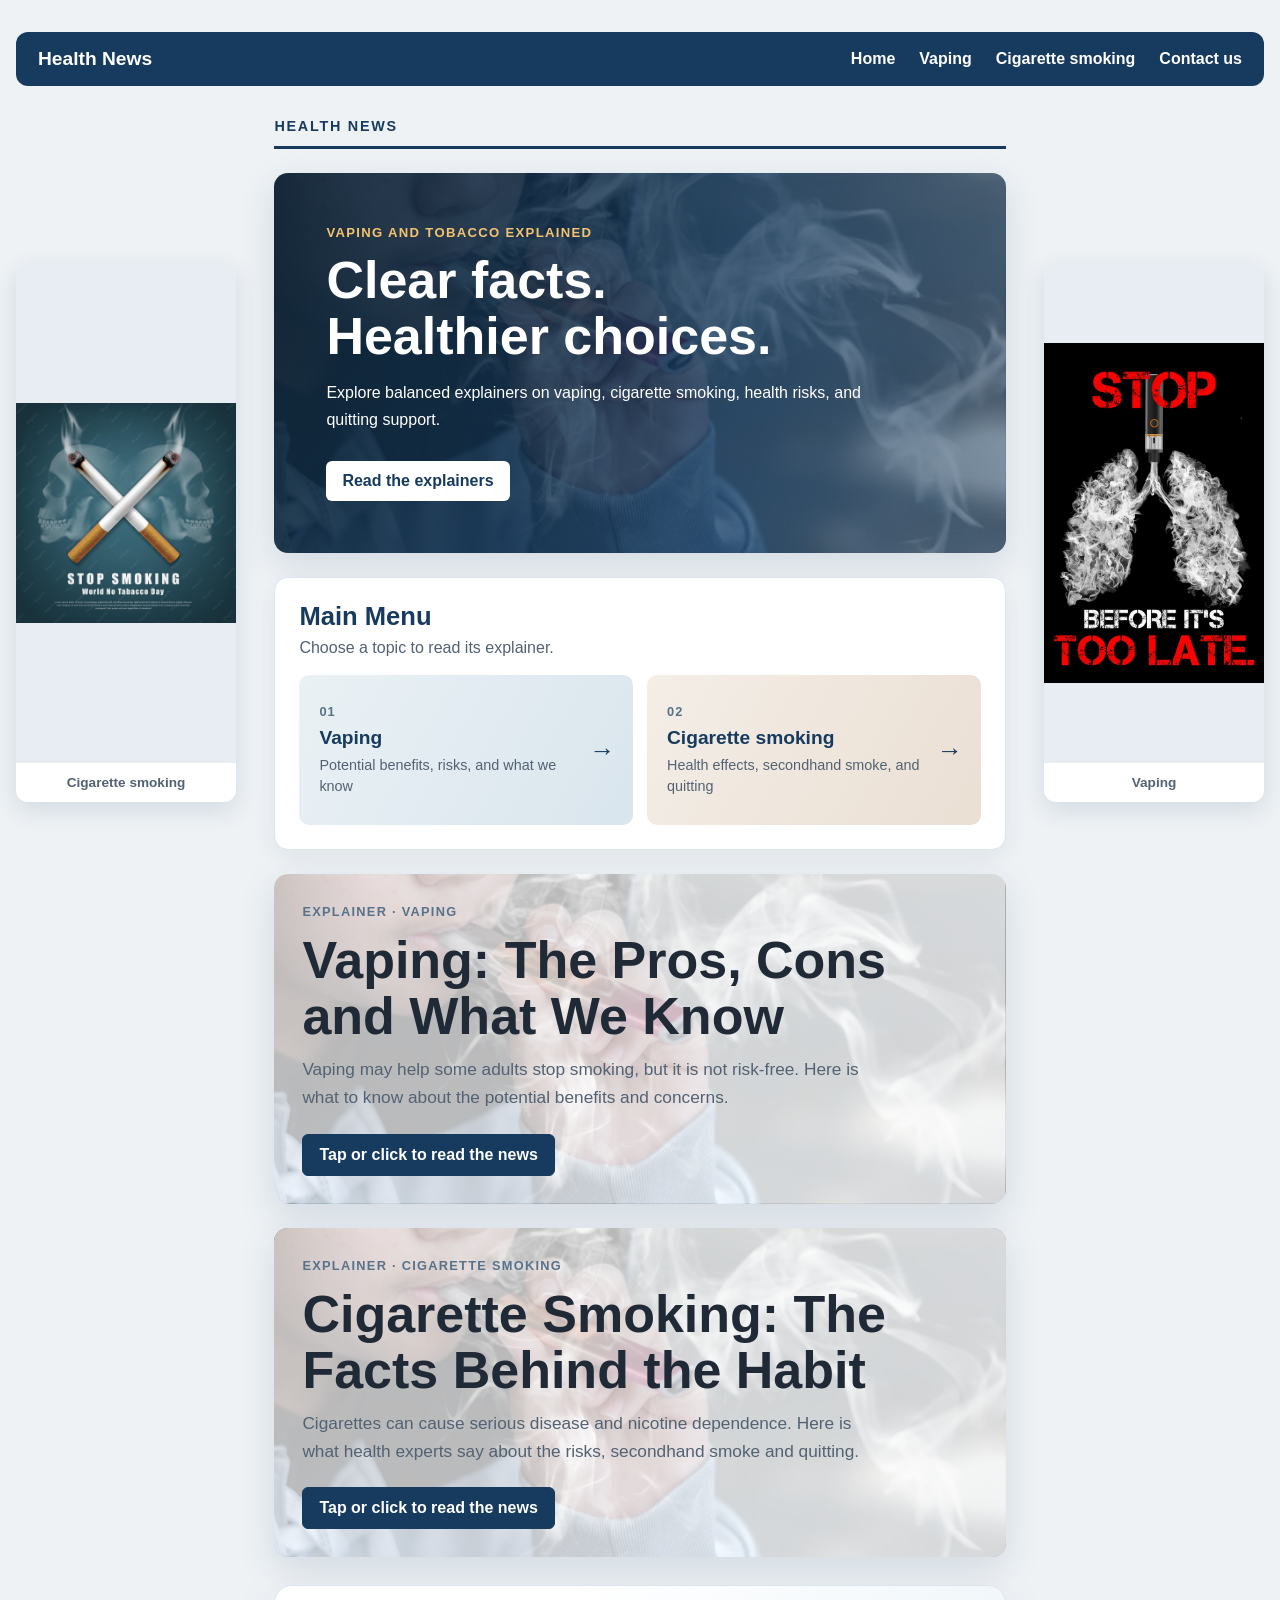
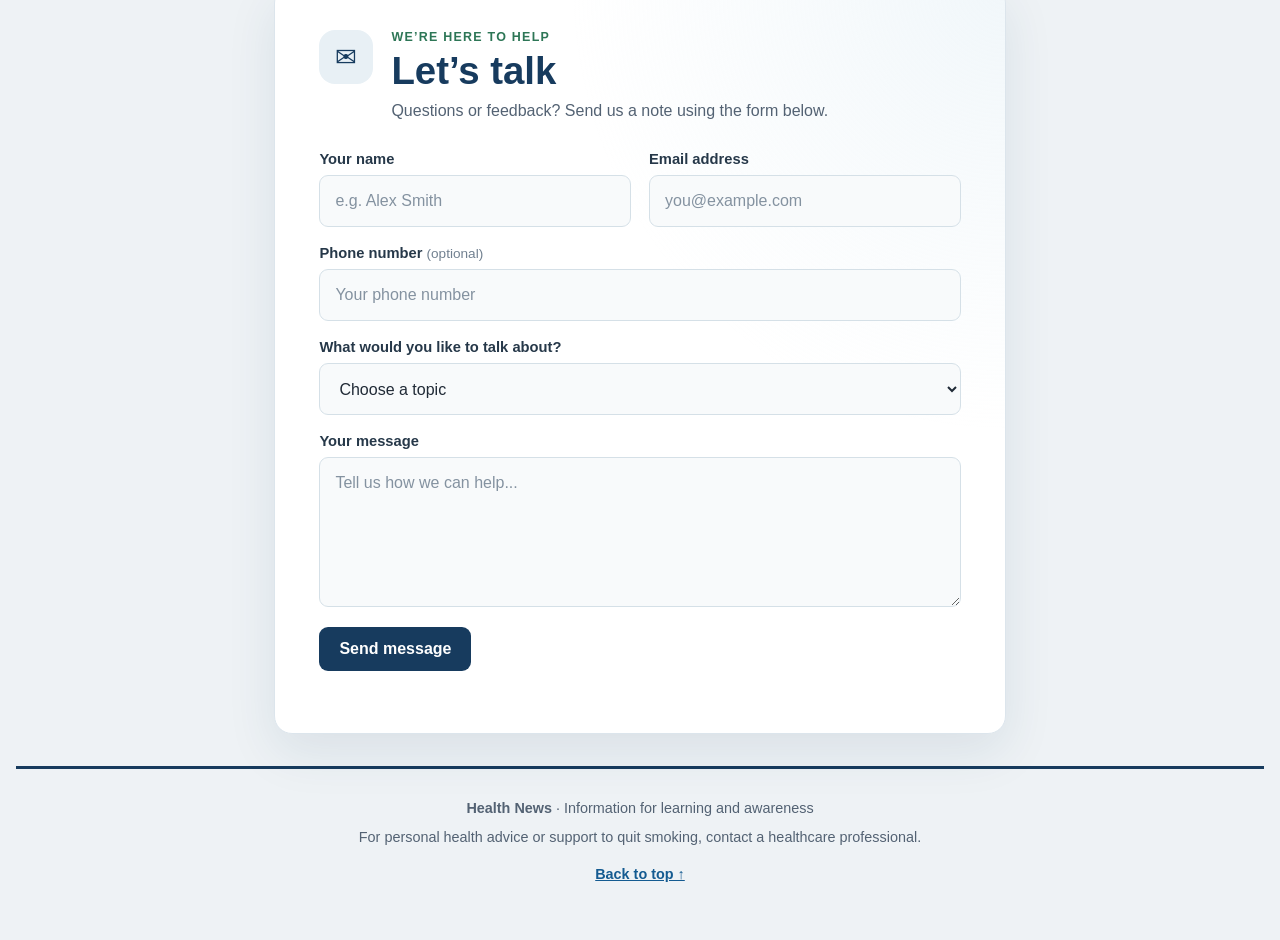
<file: Jocal/index.html>
<!DOCTYPE html>
<html lang="en">
<head>
  <meta charset="UTF-8">
  <meta name="viewport" content="width=device-width, initial-scale=1">
  <meta http-equiv="refresh" content="0; url=jocal.html">
  <title>Health News</title>
</head>
<body>
  <p>Opening the website… If it does not open, <a href="jocal.html">go to Health News</a>.</p>
  <script>
    window.location.replace("jocal.html");
  </script>
</body>
</html>
</file>
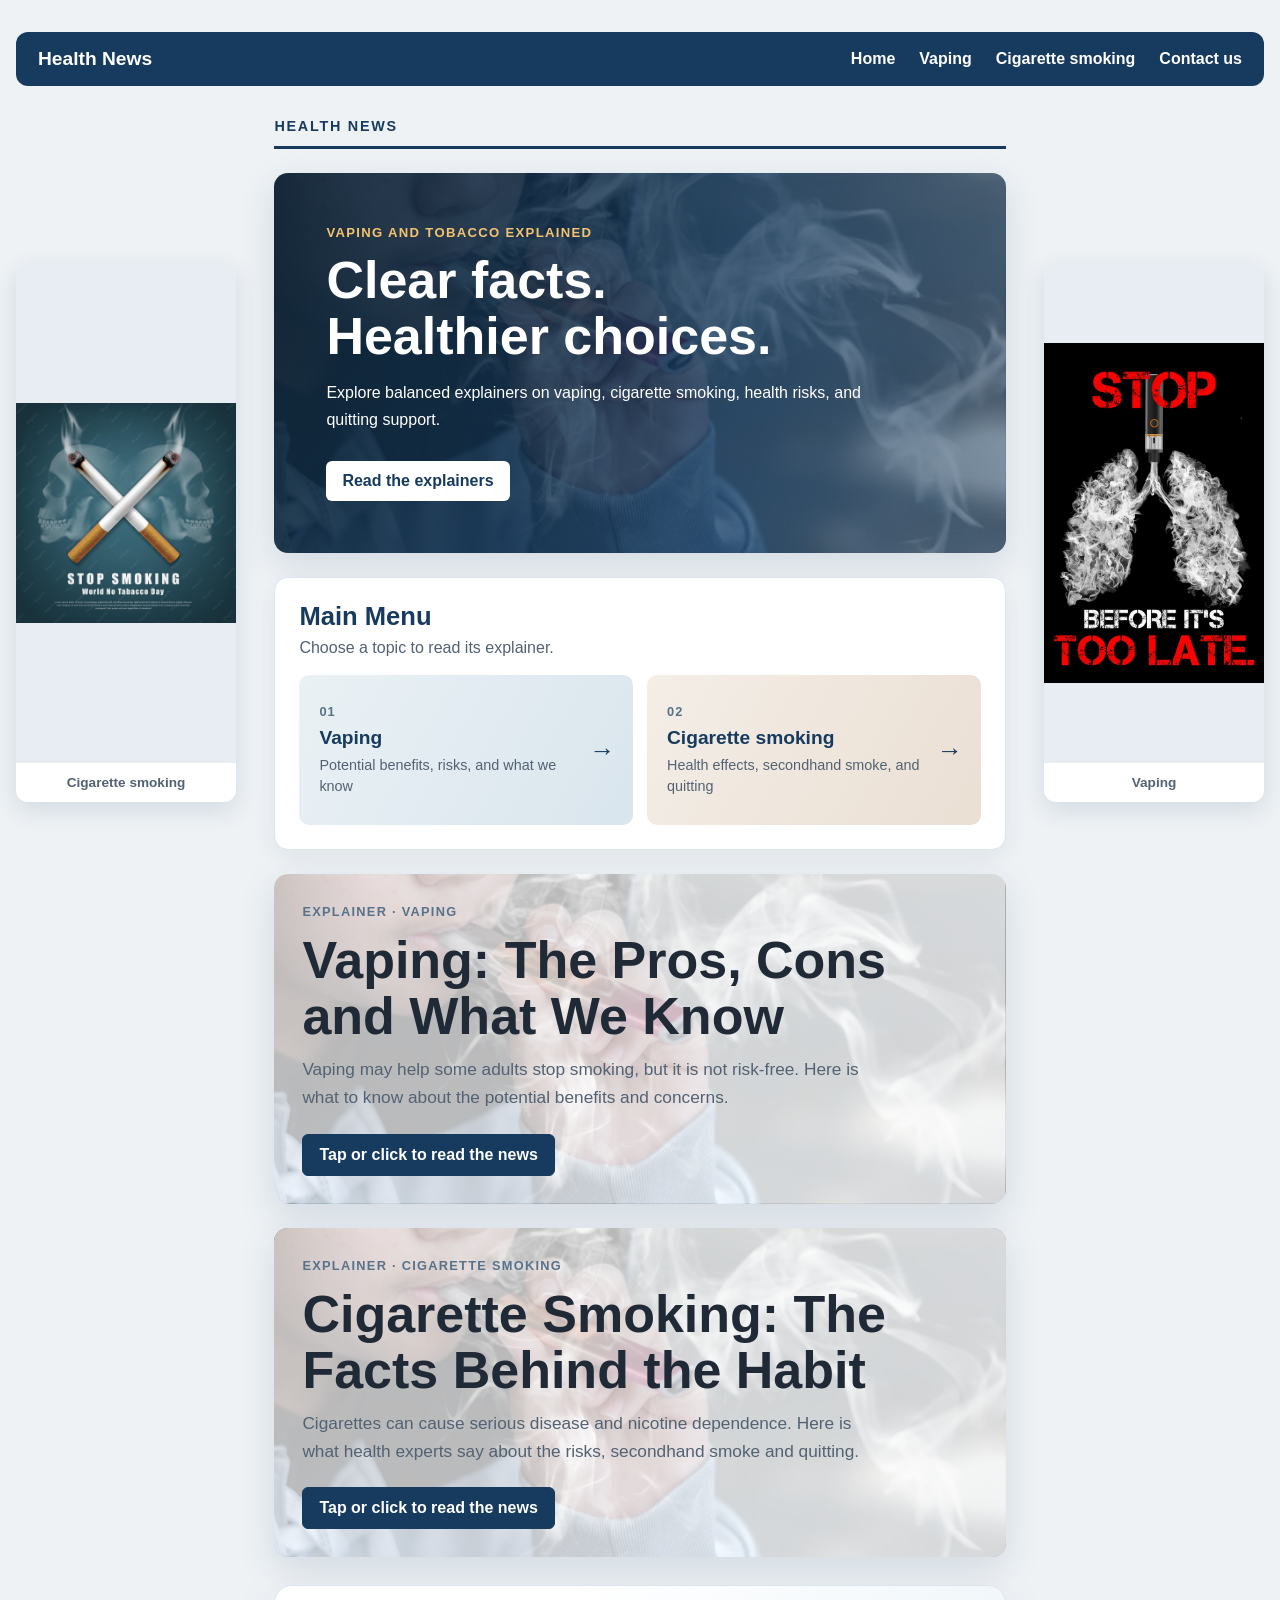
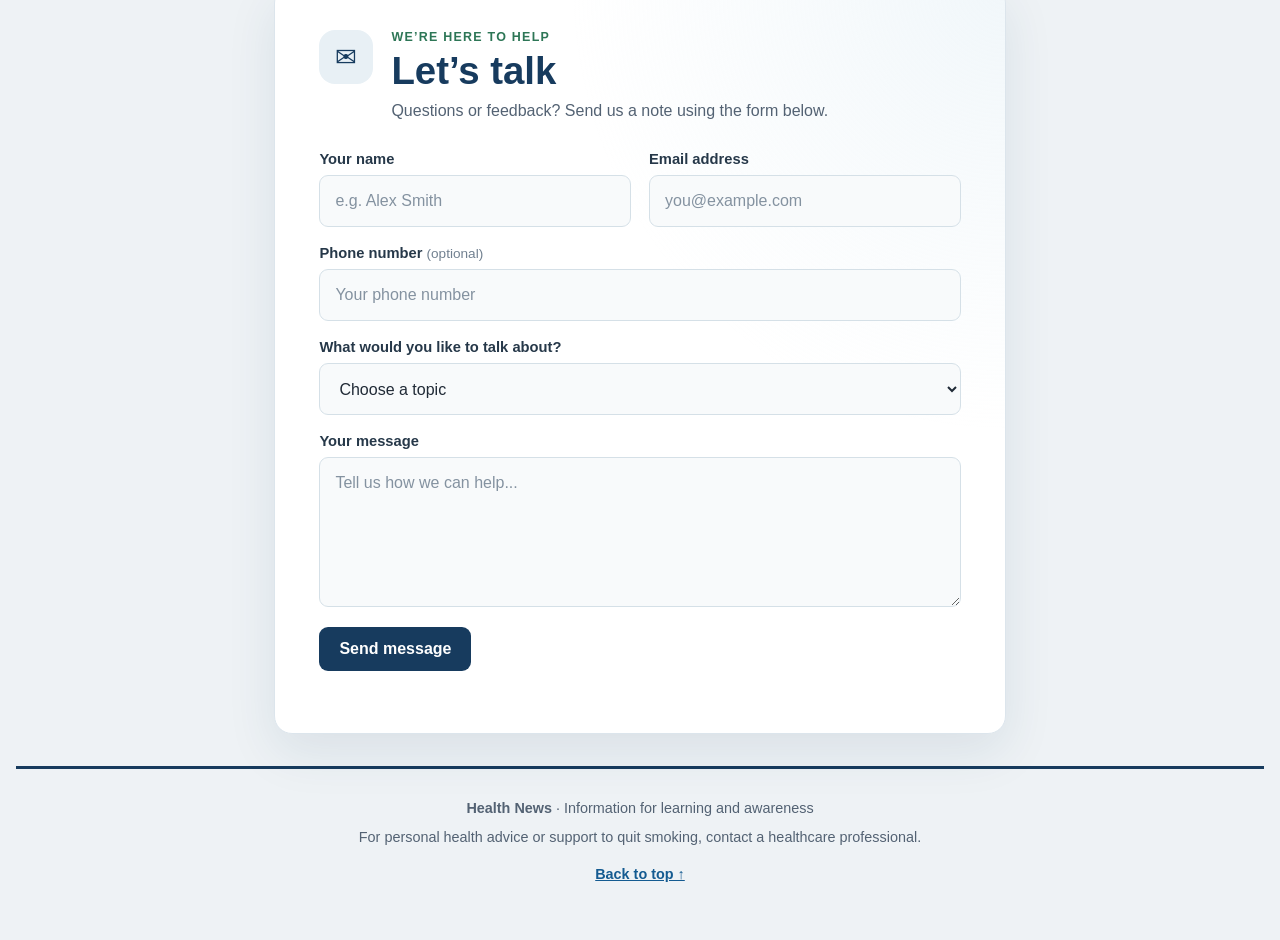
<file: Jocal/jocal.html>
<!DOCTYPE html>
<html lang="en">
<head>
  <meta charset="UTF-8">
  <meta name="viewport" content="width=device-width, initial-scale=1">
  <meta name="description" content="News explainers on the health effects of vaping and cigarette smoking.">
  <title>Health News: Vaping and Cigarette Smoking</title>
  <link rel="stylesheet" href="style.css">
</head>
<body>
  <header class="site-header" id="top">
    <a class="site-brand" href="#top">Health News</a>
    <nav class="site-nav" aria-label="Main menu">
      <a href="#top">Home</a>
      <a href="#vaping">Vaping</a>
      <a href="#smoking">Cigarette smoking</a>
      <a href="#contact-us">Contact us</a>
    </nav>
  </header>
  <div class="page-layout">
    <aside class="side-photo side-photo-cigarette">
      <img src="cig.avif" alt="Cigarette smoke">
      <p>Cigarette smoking</p>
    </aside>
    <main>
      <div class="masthead">Health News</div>
      <section class="hero-banner scroll-reveal" aria-labelledby="hero-title">
        <p class="hero-label">Vaping and tobacco explained</p>
        <h1 id="hero-title">Clear facts. Healthier choices.</h1>
        <p>Explore balanced explainers on vaping, cigarette smoking, health risks, and quitting support.</p>
        <a class="hero-link" href="#vaping">Read the explainers</a>
      </section>
      <nav class="main-menu scroll-reveal" aria-label="Explore health topics">
        <h2>Main Menu</h2>
        <p>Choose a topic to read its explainer.</p>
        <div class="menu-options">
          <a class="menu-option menu-vaping" href="#vaping">
            <span class="menu-number">01</span>
            <span class="menu-title">Vaping</span>
            <span class="menu-description">Potential benefits, risks, and what we know</span>
            <span class="menu-arrow" aria-hidden="true">→</span>
          </a>
          <a class="menu-option menu-smoking" href="#smoking">
            <span class="menu-number">02</span>
            <span class="menu-title">Cigarette smoking</span>
            <span class="menu-description">Health effects, secondhand smoke, and quitting</span>
            <span class="menu-arrow" aria-hidden="true">→</span>
          </a>
        </div>
      </nav>
    <article class="scroll-reveal" id="vaping">
      <details name="topic-explainers">
        <summary class="story-toggle vaping-toggle">
          <div class="story-heading">
            <span class="eyebrow">Explainer · Vaping</span>
            <h1>Vaping: The Pros, Cons and What We Know</h1>
            <p class="standfirst">Vaping may help some adults stop smoking, but it is not risk-free. Here is what to know about the potential benefits and concerns.</p>
            <span class="tap-hint">Tap or click to read the news</span>
          </div>
        </summary>
        <div class="story-content">
          <p><strong>Health desk</strong> — As vaping becomes more common, questions remain about who may benefit and what risks come with using e-cigarettes. Health experts stress that vaping and smoking are not the same, but neither is harmless.</p>

          <h2>Potential pros</h2>
          <ul>
            <li>For adults who smoke, switching completely to nicotine vaping can reduce exposure to many harmful chemicals produced when tobacco burns.</li>
            <li>Nicotine vapes can help some adults quit smoking. They may work better for some people than nicotine-replacement products such as patches or gum.</li>
            <li>Vapes do not burn tobacco, so their aerosol generally contains fewer harmful chemicals than cigarette smoke.</li>
          </ul>

          <h2>Important cons</h2>
          <ul>
            <li>Most vapes contain nicotine, which is addictive and can make it difficult to stop using them.</li>
            <li>Vape aerosol is not just harmless water vapour. It can contain substances that may irritate or harm the lungs, and the long-term effects are still being studied.</li>
            <li>Vaping is not recommended for people who do not smoke, especially young people, or during pregnancy.</li>
            <li>Using both cigarettes and vapes may not provide the same health benefit as switching completely away from smoking.</li>
          </ul>

          <p class="note"><strong>The takeaway:</strong> Adults who smoke may reduce harm by switching completely to vaping, but people who do not smoke should not start. Anyone looking to quit can speak with a healthcare professional or local stop-smoking service about support.</p>

          <p class="sources"><strong>Sources:</strong> <a href="https://www.nhs.uk/better-health/quit-smoking/using-e-cigarettes-to-stop-smoking/" target="_blank" rel="noopener noreferrer">NHS guidance on using e-cigarettes to stop smoking</a>; <a href="https://www.cdc.gov/tobacco/e-cigarettes/health-effects.html" target="_blank" rel="noopener noreferrer">CDC information on e-cigarette health effects</a>.</p>
        </div>
      </details>
    </article>
    <article class="scroll-reveal" id="smoking">
      <details name="topic-explainers">
        <summary class="story-toggle cigarette-toggle">
          <div class="story-heading">
            <span class="eyebrow">Explainer · Cigarette smoking</span>
            <h1>Cigarette Smoking: The Facts Behind the Habit</h1>
            <p class="standfirst">Cigarettes can cause serious disease and nicotine dependence. Here is what health experts say about the risks, secondhand smoke and quitting.</p>
            <span class="tap-hint">Tap or click to read the news</span>
          </div>
        </summary>
        <div class="story-content">
          <p><strong>Health desk</strong> — Cigarette smoking remains a major preventable cause of illness. Burning tobacco releases nicotine and thousands of chemicals, including many that are toxic or cancer-causing. There are no safe tobacco products.</p>

          <h2>Are there any pros?</h2>
          <p>Smoking has no health benefits. Some people may feel temporary pleasure or relief from nicotine, but nicotine is addictive, and those short-lived effects do not outweigh the health risks. People who smoke can get help to manage cravings and quit.</p>

          <h2>What are the risks?</h2>
          <ul>
            <li>Smoking causes cancers, heart disease, stroke, and lung diseases such as emphysema and chronic bronchitis.</li>
            <li>Nicotine can lead to dependence, making it difficult to stop even when a person wants to quit.</li>
            <li>Secondhand smoke can harm people nearby. There is no known safe level of exposure to secondhand tobacco smoke.</li>
            <li>Smoking during pregnancy can cause harm to both the pregnant person and the developing baby.</li>
          </ul>

          <h2>Quitting can help</h2>
          <p>Stopping smoking improves health at any age. Support from a healthcare professional, counselling, and approved quit-smoking medicines can make quitting more manageable. A local stop-smoking service can help people choose a plan.</p>

          <p class="note"><strong>The takeaway:</strong> Cigarettes have no health upside, but quitting brings benefits. If you smoke, ask a healthcare professional or stop-smoking service about support that suits you.</p>

          <p class="sources"><strong>Sources:</strong> <a href="https://www.cdc.gov/tobacco/about/cigarettes-and-cardiovascular-disease.html" target="_blank" rel="noopener noreferrer">CDC information on cigarette smoking and health</a>; <a href="https://www.who.int/news-room/fact-sheets/detail/tobacco" target="_blank" rel="noopener noreferrer">World Health Organization tobacco fact sheet</a>.</p>
        </div>
      </details>
    </article>
      <section class="contact-sheet scroll-reveal" id="contact-us" aria-labelledby="contact-title">
        <div class="contact-sheet-content">
          <div class="contact-heading">
            <span class="contact-icon" aria-hidden="true">✉</span>
            <div>
              <p class="sheet-kicker">WE’RE HERE TO HELP</p>
              <h2 id="contact-title">Let’s talk</h2>
              <p class="sheet-intro">Questions or feedback? Send us a note using the form below.</p>
            </div>
          </div>
          <form class="contact-form">
            <div class="contact-fields">
              <div class="contact-field">
                <label class="sheet-label" for="contact-name">Your name</label>
                <input class="sheet-input" id="contact-name" name="name" type="text" autocomplete="name" placeholder="e.g. Alex Smith" required>
              </div>
              <div class="contact-field">
                <label class="sheet-label" for="contact-email">Email address</label>
                <input class="sheet-input" id="contact-email" name="email" type="email" autocomplete="email" placeholder="you@example.com" required>
              </div>
              <div class="contact-field contact-field-full">
                <label class="sheet-label" for="contact-phone">Phone number <span class="sheet-optional">(optional)</span></label>
                <input class="sheet-input" id="contact-phone" name="phone" type="tel" autocomplete="tel" placeholder="Your phone number">
              </div>
              <div class="contact-field contact-field-full">
                <label class="sheet-label" for="contact-topic">What would you like to talk about?</label>
                <select class="sheet-input" id="contact-topic" name="topic">
                  <option value="">Choose a topic</option>
                  <option value="vaping">Vaping</option>
                  <option value="smoking">Cigarette smoking</option>
                  <option value="feedback">Website feedback</option>
                  <option value="other">Other</option>
                </select>
              </div>
              <div class="contact-field contact-field-full">
                <label class="sheet-label" for="contact-message">Your message</label>
                <textarea class="sheet-input sheet-message" id="contact-message" name="message" rows="5" placeholder="Tell us how we can help..." required></textarea>
              </div>
            </div>
            <button class="contact-submit" type="submit">Send message</button>
          </form>
          <p class="sheet-note" id="contact-form-status" data-state="idle" aria-live="polite"></p>
        </div>
      </section>
    </main>
    <aside class="side-photo side-photo-vape">
      <img src="vape.jpg" alt="Person using a vape">
      <p>Vaping</p>
    </aside>
  </div>
  <footer class="site-footer">
    <p><strong>Health News</strong> · Information for learning and awareness</p>
    <p>For personal health advice or support to quit smoking, contact a healthcare professional.</p>
    <a href="#top">Back to top ↑</a>
  </footer>
  <script src="script.js" defer></script>
</body>
</html>
</file>
<file: Jocal/style.css>
:root {
  color-scheme: light;
  font-family: Arial, Helvetica, sans-serif;
  color: #202a36;
  background: #eef2f5;
}

* {
  box-sizing: border-box;
}

.has-scroll-effects .scroll-reveal {
  opacity: 0;
  transform: translateY(24px);
  transition: opacity 650ms ease, transform 650ms ease;
}

.has-scroll-effects .scroll-reveal.is-visible {
  opacity: 1;
  transform: translateY(0);
}

body {
  min-height: 100vh;
  margin: 0;
  padding: 32px 16px;
}

.site-header {
  display: flex;
  max-width: 1600px;
  align-items: center;
  justify-content: space-between;
  gap: 24px;
  margin: 0 auto 32px;
  padding: 16px 22px;
  border-radius: 12px;
  background: #173b5e;
  color: #fff;
}

.site-brand {
  color: #fff;
  font-size: 1.2rem;
  font-weight: 800;
  text-decoration: none;
}

.site-nav {
  display: flex;
  flex-wrap: wrap;
  gap: 10px 24px;
}

.site-nav a {
  color: #fff;
  font-weight: 700;
  text-decoration: none;
}

.site-nav a:hover,
.site-nav a:focus-visible {
  color: #f5c36f;
  text-decoration: underline;
}

.page-layout {
  display: grid;
  grid-template-columns: minmax(220px, 1fr) minmax(0, 800px) minmax(220px, 1fr);
  align-items: start;
  gap: clamp(24px, 3vw, 48px);
  max-width: 1600px;
  margin: 0 auto;
}

main {
  min-width: 0;
}

.side-photo {
  position: sticky;
  top: 32px;
  margin: 145px 0 0;
  overflow: hidden;
  border-radius: 12px;
  background: #fff;
  box-shadow: 0 8px 24px #173b5e20;
}

.side-photo img {
  display: block;
  width: 100%;
  height: 500px;
  object-fit: contain;
  background: #e7edf2;
}

.side-photo p {
  margin: 0;
  padding: 12px;
  color: #536273;
  font-size: 0.85rem;
  font-weight: 700;
  text-align: center;
}

.masthead {
  padding-bottom: 12px;
  border-bottom: 3px solid #173b5e;
  color: #173b5e;
  font-size: 0.9rem;
  font-weight: 700;
  letter-spacing: 0.12em;
  text-transform: uppercase;
}

.hero-banner {
  margin-top: 24px;
  padding: clamp(28px, 5vw, 52px);
  overflow: hidden;
  border-radius: 14px;
  background:
    linear-gradient(100deg, #10283be8, #173b5ec2 62%, #173b5e70),
    url("shts.webp") center 45% / cover;
  box-shadow: 0 12px 36px #173b5e20;
  color: #fff;
}

.hero-label {
  margin: 0;
  color: #f5c36f;
  font-size: 0.82rem;
  font-weight: 700;
  letter-spacing: 0.1em;
  text-transform: uppercase;
}

.hero-banner h1 {
  margin: 12px 0;
  color: #fff;
}

.hero-banner > p:not(.hero-label) {
  max-width: 580px;
  line-height: 1.65;
}

.hero-link {
  display: inline-block;
  margin-top: 12px;
  padding: 11px 16px;
  border-radius: 6px;
  background: #fff;
  color: #173b5e;
  font-weight: 700;
  text-decoration: none;
}

.hero-link:hover,
.hero-link:focus-visible {
  background: #f5c36f;
}

.main-menu {
  margin-top: 24px;
  padding: 24px;
  border: 1px solid #dce5ec;
  border-radius: 14px;
  background: #fff;
  box-shadow: 0 8px 24px #173b5e12;
}

.main-menu h2 {
  margin: 0;
  color: #173b5e;
  font-size: 1.6rem;
}

.main-menu > p {
  margin: 8px 0 18px;
  color: #536273;
}

.menu-options {
  display: grid;
  grid-template-columns: repeat(2, minmax(0, 1fr));
  gap: 14px;
}

.menu-option {
  position: relative;
  display: flex;
  min-height: 150px;
  flex-direction: column;
  align-items: flex-start;
  justify-content: center;
  padding: 20px 48px 20px 20px;
  border-radius: 10px;
  background: #edf3f7;
  color: #173b5e;
  text-decoration: none;
  transition: transform 160ms ease, box-shadow 160ms ease;
}

.menu-option:hover {
  transform: translateY(-3px);
  box-shadow: 0 8px 18px #173b5e20;
}

.menu-option:focus-visible {
  outline: 3px solid #d79536;
  outline-offset: 3px;
}

.menu-vaping {
  background: linear-gradient(120deg, #eaf1f5, #d9e5ed);
}

.menu-smoking {
  background: linear-gradient(120deg, #f4eee7, #eadfD3);
}

.menu-number {
  color: #58728a;
  font-size: 0.8rem;
  font-weight: 700;
  letter-spacing: 0.08em;
}

.menu-title {
  margin-top: 8px;
  font-size: 1.2rem;
  font-weight: 800;
}

.menu-description {
  margin-top: 6px;
  color: #536273;
  font-size: 0.9rem;
  line-height: 1.45;
}

.menu-arrow {
  position: absolute;
  top: 50%;
  right: 18px;
  color: #173b5e;
  font-size: 1.6rem;
  transform: translateY(-50%);
}

#vaping,
#smoking,
#contact-us {
  scroll-margin-top: 24px;
}

.contact-sheet {
  position: relative;
  margin-top: 28px;
  overflow: hidden;
  border: 1px solid #dce5ec;
  border-radius: 18px;
  background:
    radial-gradient(ellipse at 100% 0%, #dcebf366 0, transparent 42%),
    #fff;
  box-shadow: 0 18px 50px #173b5e18;
}

.contact-sheet-content {
  padding: clamp(24px, 5vw, 44px);
}

.contact-heading {
  display: flex;
  align-items: flex-start;
  gap: 18px;
  margin-bottom: 28px;
}

.contact-icon {
  display: grid;
  width: 54px;
  height: 54px;
  flex: 0 0 54px;
  place-items: center;
  border-radius: 16px;
  background: #e8f0f5;
  color: #173b5e;
  font-size: 1.6rem;
}

.sheet-kicker {
  margin: 0;
  color: #2d7656;
  font-size: 0.78rem;
  font-weight: 700;
  letter-spacing: 0.1em;
}

.contact-sheet h2 {
  margin: 6px 0;
  color: #173b5e;
  font-size: clamp(1.8rem, 5vw, 2.4rem);
  line-height: 1.1;
}

.sheet-intro {
  margin: 0;
  color: #536273;
  line-height: 1.55;
}

.contact-fields {
  display: grid;
  grid-template-columns: repeat(2, minmax(0, 1fr));
  gap: 18px;
}

.contact-field {
  display: flex;
  min-width: 0;
  flex-direction: column;
  gap: 8px;
}

.contact-field-full {
  grid-column: 1 / -1;
}

.sheet-label {
  color: #263849;
  font-size: 0.92rem;
  font-weight: 700;
}

.sheet-optional {
  color: #718090;
  font-size: 0.85rem;
  font-weight: 400;
}

.sheet-input {
  width: 100%;
  min-height: 52px;
  padding: 13px 15px;
  border: 1px solid #d5e0e7;
  border-radius: 9px;
  background: #f8fafb;
  color: #202a36;
  font: inherit;
  transition: border-color 150ms ease, box-shadow 150ms ease, background 150ms ease;
}

.sheet-input::placeholder {
  color: #8492a0;
}

.sheet-input:focus {
  border-color: #2d7656;
  outline: none;
  background: #fff;
  box-shadow: 0 0 0 4px #2d76561c;
}

.sheet-message {
  min-height: 150px;
  line-height: 1.5;
}

.sheet-message {
  resize: vertical;
}

.contact-submit {
  margin-top: 20px;
  padding: 13px 20px;
  border: 0;
  border-radius: 9px;
  background: #173b5e;
  color: #fff;
  font: inherit;
  font-weight: 700;
  cursor: pointer;
  transition: background 150ms ease, transform 150ms ease;
}

.contact-submit:hover {
  background: #24577f;
  transform: translateY(-1px);
}

.contact-submit:disabled {
  cursor: wait;
  opacity: 0.7;
  transform: none;
}

.contact-submit:focus-visible {
  outline: 3px solid #d79536;
  outline-offset: 3px;
}

.sheet-note {
  margin: 18px 0 0;
  color: #718090;
  font-size: 0.85rem;
  line-height: 1.5;
}

.sheet-note[data-state="pending"] {
  color: #536273;
}

.sheet-note[data-state="success"] {
  color: #226744;
  font-weight: 700;
}

.sheet-note[data-state="error"] {
  color: #24577f;
  font-weight: 700;
}

article {
  margin-top: 24px;
  overflow: hidden;
  border-radius: 14px;
  background: #fff;
  box-shadow: 0 12px 36px #173b5e20;
}

.story-toggle {
  display: block;
  padding: 28px;
  cursor: pointer;
  list-style: none;
  color: #202a36;
  background: #fff;
}

.story-toggle.vaping-toggle {
  background-image:
    linear-gradient(#ffffffb8, #ffffffb8),
    url("shts.webp");
  background-position: center;
  background-size: cover;
}

.story-toggle.cigarette-toggle {
  background-image:
    linear-gradient(#ffffffb8, #ffffffb8),
    url("shts.webp");
  background-position: center;
  background-size: cover;
}

.story-toggle::-webkit-details-marker {
  display: none;
}

.story-toggle::marker {
  content: "";
}

.story-toggle:focus-visible {
  outline: 4px solid #e7a943;
  outline-offset: -4px;
}

.story-heading {
  min-width: 0;
}

.eyebrow {
  color: #58728a;
  font-size: 0.8rem;
  font-weight: 700;
  letter-spacing: 0.1em;
  text-transform: uppercase;
}

h1 {
  max-width: 620px;
  margin: 12px 0;
  font-size: clamp(2rem, 5vw, 3.25rem);
  line-height: 1.08;
  text-wrap: balance;
}

.standfirst {
  max-width: 590px;
  margin: 0;
  color: #536273;
  font-size: 1.08rem;
  line-height: 1.6;
}

.tap-hint {
  display: inline-block;
  margin-top: 22px;
  padding: 11px 16px;
  border: 1px solid #173b5e;
  border-radius: 6px;
  background: #173b5e;
  color: #fff;
  font-weight: 700;
}

.story-toggle:hover .tap-hint {
  background: #24547e;
  color: #fff;
}

details[open] .tap-hint {
  background: #fff;
  color: #173b5e;
}

@keyframes story-content-open {
  from {
    opacity: 0;
    transform: translateY(-12px);
  }

  to {
    opacity: 1;
    transform: translateY(0);
  }
}

details[open] .story-content {
  animation: story-content-open 420ms ease-out both;
}

.story-content {
  padding: 26px 32px 32px;
  border-top: 1px solid #e2e8ee;
  line-height: 1.7;
}

.story-content h2 {
  margin: 24px 0 8px;
  color: #173b5e;
  font-size: 1.3rem;
}

.story-content p {
  margin: 8px 0;
}

.story-content li {
  margin: 8px 0;
}

.note {
  margin-top: 24px !important;
  padding: 14px 16px;
  border-left: 4px solid #d79536;
  background: #fff7e9;
}

.sources {
  color: #536273;
  font-size: 0.9rem;
}

a {
  color: #145b91;
}

a:focus-visible {
  outline: 3px solid #d79536;
  outline-offset: 2px;
}

.site-footer {
  max-width: 1600px;
  margin: 32px auto 0;
  padding: 22px;
  border-top: 3px solid #173b5e;
  color: #536273;
  font-size: 0.9rem;
  line-height: 1.6;
  text-align: center;
}

.site-footer p {
  margin: 6px 0;
}

.site-footer a {
  display: inline-block;
  margin-top: 8px;
  font-weight: 700;
}

@media (max-width: 760px) {
  body {
    padding: 20px 12px;
  }

  .site-header {
    align-items: flex-start;
    flex-direction: column;
    gap: 12px;
    margin-bottom: 24px;
    padding: 16px;
  }

  .site-nav {
    gap: 10px 18px;
  }

  .menu-options {
    grid-template-columns: 1fr;
  }

  .contact-fields {
    grid-template-columns: 1fr;
    gap: 16px;
  }

  .contact-field-full {
    grid-column: auto;
  }

  .contact-heading {
    gap: 14px;
    margin-bottom: 22px;
  }

  .contact-icon {
    width: 46px;
    height: 46px;
    flex-basis: 46px;
  }

  .page-layout {
    display: flex;
    flex-direction: column;
  }

  .side-photo {
    position: static;
    display: block;
    width: 100%;
    margin: 20px 0;
  }

  .side-photo img {
    height: min(70vw, 420px);
  }

  .story-toggle {
    padding: 22px;
  }

  .story-content {
    padding: 20px 22px 24px;
  }
}

@media (prefers-reduced-motion: reduce) {
  *,
  *::before,
  *::after {
    scroll-behavior: auto !important;
    animation-duration: 0.01ms !important;
    animation-iteration-count: 1 !important;
    transition-duration: 0.01ms !important;
  }
}

@media (min-width: 761px) and (max-width: 1100px) {
  .page-layout {
    grid-template-columns: minmax(140px, 0.45fr) minmax(0, 800px) minmax(140px, 0.45fr);
    gap: 18px;
  }

  .side-photo img {
    height: 360px;
  }
}
</file>
